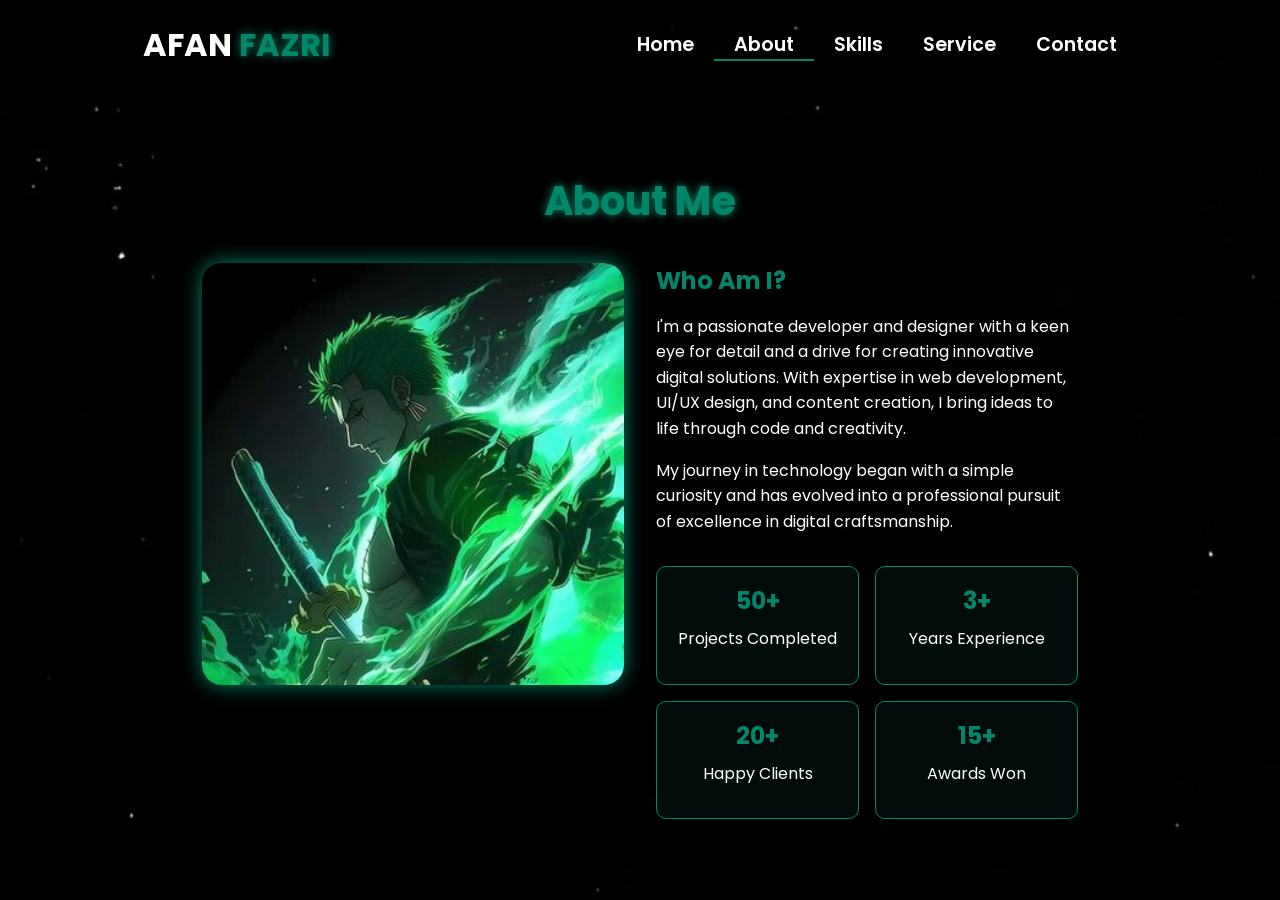
<file: personalweb-2-main/about.html>
<!DOCTYPE html>
<html lang="en">

<head>
    <meta charset="UTF-8">
    <meta name="viewport" content="width=device-width, initial-scale=1.0">

    <!-- Link ke Font Awesome untuk ikon -->
    <link rel="stylesheet" href="https://cdnjs.cloudflare.com/ajax/libs/font-awesome/6.5.1/css/all.min.css">

    <!-- Link ke library animasi AOS -->
    <link rel="stylesheet" href="https://unpkg.com/aos@next/dist/aos.css" />

    <!-- CSS internal untuk styling halaman -->
    <style>
        /* 
          Import Google Font Poppins
          Font weight yang diimport: 100, 200, 300, 400, 500, 600 
        */
        @import url("https://fonts.googleapis.com/css2?family=Poppins:wght@100;200;300;400;500;600&display=swap");

        /* Reset CSS dan pengaturan default */
        * {
            padding: 0;
            margin: 0;
            font-family: "Poppins", sans-serif;
            box-sizing: border-box;
        }

        /* 
          Styling untuk body
          - Menggunakan background image
          - Cover seluruh viewport
          - Mencegah horizontal scroll
        */
        body {
            width: 100%;
            min-height: 100vh;
            background-image: url("./img/background.jpg");
            background-size: cover;
            overflow-x: hidden;
            position: relative;
        }

        /* 
          Navbar styling
          - Fixed height 10vh
          - Posisi relative untuk positioning yang tepat
          - z-index tinggi agar selalu di atas konten lain
        */
        nav {
            width: 100%;
            height: 10vh;
            position: sticky;
            position: relative;
            /* Ubah dari sticky ke relative */
            z-index: 1000;
            /* Tambahkan z-index tinggi untuk nav */
        }

        /* Container untuk konten navbar */
        .nav-container {
            width: 100%;
            height: 100%;
            display: flex;
            justify-content: space-around;
            align-items: center;
        }

        /* 
          Logo styling
          - Warna putih dengan ukuran 2rem
          - Text shadow untuk efek glow pada span 
        */
        .logo {
            color: white;
            font-size: 2rem;
            font-weight: bold;
        }

        .logo span {
            color: rgb(0, 134, 105);
            text-shadow: 0 0 10px rgb(0, 134, 105);
        }

        /* 
          Hamburger dan Cancel button styling
          - Hanya muncul di mobile view
          - Posisi absolute di kanan atas
        */
        .hamburg,
        .cancel {
            cursor: pointer;
            position: absolute;
            right: 15px;
            top: 10px;
            color: white;
            display: none;
            font-size: clamp(2.5rem, 0.5rem + 5vw, 3rem);
        }

        /* 
          Navigation links container
          - Flex layout untuk alignment horizontal
        */
        .nav-container .links {
            display: flex;
        }

        /* 
          Individual navigation links
          - Spacing dan styling untuk tiap link
          - Hover effect dengan border bottom
        */
        .nav-container .links a {
            font-size: 1.2rem;
            color: white;
            margin: 0 20px;
            text-decoration: none;
            font-weight: 550;
            transition: 0.3s linear;
        }

        .nav-container .links a:hover {
            color: rgb(0, 134, 105);
            border-bottom: 2px solid rgb(0, 134, 105);
        }

        /* Styling untuk link aktif */
        .nav-container .links .active {
            color: rgb(0, 134, 105);
            border-bottom: 2px solid rgb(0, 134, 105);
        }

        /* 
          Dropdown menu untuk mobile view
          - Fixed positioning dengan transform untuk animasi
          - Backdrop filter untuk efek blur
        */
        .dropdown {
            z-index: 1000;
            position: fixed;
            top: 0;
            left: 0;
            right: 0;
            transform: translateY(-500px);
            width: 100%;
            height: auto;
            backdrop-filter: blur(4px) brightness(40%);
            box-shadow: 0 0 20px black;
            transition: 0.2s linear;
        }

        .dropdown .links a {
            display: flex;
            color: white;
            text-decoration: none;
            padding: 15px 0;
            justify-content: center;
            align-items: center;
            transition: 0.2s linear;
        }

        .dropdown .links a:hover {
            background-color: rgb(0, 134, 105);
        }

        /* About Section Styles */
        .about-container {
            width: 100%;
            min-height: 90vh;
            display: flex;
            justify-content: center;
            align-items: center;
            padding: 2rem;
            position: relative;
            z-index: 1;
        }

        .about-content {
            width: 80%;
            max-width: 1200px;
            background: rgba(0, 0, 0, 0.7);
            backdrop-filter: blur(10px);
            border-radius: 20px;
            padding: 3rem;
            color: white;
            /* box-shadow: 0 0 30px rgba(58, 211, 3, 0.3); */
        }

        .about-header {
            text-align: center;
            margin-bottom: 2rem;
        }

        .about-header h1 {
            font-size: 2.5rem;
            color: rgb(0, 134, 105);
            text-shadow: 0 0 10px rgb(0, 134, 105);
            margin-bottom: 1rem;
        }

        .about-grid {
            display: grid;
            grid-template-columns: 1fr 1fr;
            gap: 2rem;
        }

        .about-image {
            width: 100%;
            aspect-ratio: 1;
            border-radius: 20px;
            overflow: hidden;
            box-shadow: 0 0 20px rgb(0, 134, 105);
        }

        .about-image img {
            width: 100%;
            height: 100%;
            object-fit: cover;
        }

        .about-text h2 {
            color: rgb(0, 134, 105);
            margin-bottom: 1rem;
        }

        .about-text p {
            line-height: 1.6;
            margin-bottom: 1rem;
        }

        .stats {
            display: grid;
            grid-template-columns: repeat(2, 1fr);
            gap: 1rem;
            margin-top: 2rem;
        }

        .stat-item {
            background: rgba(0, 110, 103, 0.1);
            padding: 1rem;
            border-radius: 10px;
            text-align: center;
            border: 1px solid rgb(0, 134, 105);
            cursor: pointer;
        }

        .stat-item h3 {
            color: rgb(0, 134, 105);
            font-size: 1.5rem;
            margin-bottom: 0.5rem;
        }

        .content-grid {
            display: grid;
            grid-template-columns: repeat(auto-fit, minmax(280px, 1fr));
            gap: 2rem;
            padding: 2rem 0;
        }

        .content-card {
            background: rgba(0, 110, 103, 0.1);
            border-radius: 15px;
            overflow: hidden;
            transition: all 0.3s ease;
            cursor: pointer;
        }

        .content-card:hover {
            transform: translateY(-5px);
            box-shadow: 0 5px 15px rgba(0, 110, 103, 0.1);
        }

        .card-image {
            width: 100%;
            height: 200px;
            overflow: hidden;
        }

        .card-image img {
            width: 100%;
            height: 100%;
            object-fit: cover;
        }

        .card-info {
            padding: 1.5rem;
        }

        .card-info h3 {
            color: rgb(0, 134, 105);
            margin-bottom: 0.5rem;
        }

        .card-info p {
            font-size: 0.9rem;
            margin-bottom: 1rem;
        }

        .card-info .technologies {
            display: flex;
            flex-wrap: wrap;
            gap: 0.5rem;
            margin-top: 1rem;
        }

        .technology-tag {
            background: rgba(0, 110, 103, 0.1);
            padding: 0.3rem 0.8rem;
            border-radius: 15px;
            font-size: 0.8rem;
            color: rgb(0, 134, 105);
        }

        .back-button {
            display: inline-block;
            padding: 0.8rem 1.5rem;
            background: rgb(0, 134, 105);
            color: white;
            border-radius: 5px;
            text-decoration: none;
            margin-bottom: 2rem;
            transition: all 0.3s ease;
        }

        .back-button:hover {
            background: rgb(0, 134, 105);
            transform: translateY(-2px);
        }

        .award-icon {
            font-size: 2rem;
            color: rgb(0, 134, 105);
            margin-bottom: 1rem;
        }

        .client-testimonial {
            font-style: italic;
            margin-top: 1rem;
            padding: 1rem;
            background: rgba(0, 110, 103, 0.1);
            border-radius: 10px;
        }



        @media (max-width: 884px) {
            .about-grid {
                grid-template-columns: 1fr;
            }

            nav .logo {
                position: absolute;
                top: 16px;
                left: 15px;
                font-size: 1.5rem;
            }

            .nav-container .links {
                display: none;
            }

            .hamburg,
            .cancel {
                display: block;
            }
        }

        @media (max-width: 440px) {
            .about-container {
                padding: 1rem;
            }

            .about-content {
                width: 95%;
                /* Memperbesar width untuk layar kecil */
                padding: 1.5rem;
            }

            .about-header h1 {
                font-size: 1.8rem;
                /* Mengurangi ukuran judul */
            }

            .about-text h2 {
                font-size: 1.4rem;
                /* Mengurangi ukuran sub-judul */
            }

            .about-text p {
                font-size: 0.9rem;
                /* Mengurangi ukuran teks */
                line-height: 1.4;
            }

            .about-image {
                width: 100%;
                max-height: 250px;
                /* Membatasi tinggi gambar */
            }

            .stats {
                grid-template-columns: repeat(2, 1fr);
                /* Tetap 2 kolom tapi lebih kecil */
                gap: 0.8rem;
            }

            .stat-item {
                padding: 0.8rem;
            }

            .stat-item h3 {
                font-size: 1.2rem;
                /* Mengurangi ukuran angka statistik */
            }

            .stat-item p {
                font-size: 0.8rem;
                /* Mengurangi ukuran teks statistik */
            }

            /* Menyesuaikan padding untuk link statistik */
            .stat-item a {
                padding: 0.5rem;
                display: block;
            }
        }
    </style>
    <title>About - Portfolio Website</title>
</head>

<body>

    <!-- Navigasi -->
    <nav>
        <div class="nav-container">
            <div class="logo" data-aos="zoom-in" data-aos-duration="1500">
                AFAN <span>FAZRI</span>
            </div>
            <div class="links">
                <div class="link" data-aos="fade-up" data-aos-duration="1500" data-aos-delay="100"><a
                        href="index.html">Home</a></div>
                <div class="link active" data-aos="fade-up" data-aos-duration="1500" data-aos-delay="200"><a
                        href="about.html">About</a></div>
                <div class="link" data-aos="fade-up" data-aos-duration="1500" data-aos-delay="300"><a
                        href="skill.html">Skills</a></div>
                <div class="link" data-aos="fade-up" data-aos-duration="1500" data-aos-delay="400"><a
                        href="service.html">Service</a></div>
                <div class="link" data-aos="fade-up" data-aos-duration="1500" data-aos-delay="500"><a
                        href="contact.html">Contact</a></div>
            </div>
        </div>
        <i class="fa-solid fa-bars hamburg" onclick="hamburg()"></i>
        <div class="dropdown">
            <div class="links">
                <a href="index.html">Home</a>
                <a href="about.html">About</a>
                <a href="skill.html">Skills</a>
                <a href="service.html">Service</a>
                <a href="contact.html">Contact</a>
                <i class="fa-solid fa-xmark cancel" onclick="cancel()"></i>
            </div>
        </div>
    </nav>

    <!-- Konten utama halaman About -->
    <div class="about-container">
        <div class="about-content" id="aboutContent">
            <!-- Bagian header -->
            <div class="about-header" data-aos="fade-down" data-aos-duration="1500">
                <h1>About Me</h1>
            </div>

            <!-- Grid untuk gambar dan teks deskripsi -->
            <div class="about-grid">
                <div class="about-image" data-aos="fade-right" data-aos-duration="1500">
                    <img src="img/zoro.jpg" alt="About Image">
                </div>
                <div class="about-text" data-aos="fade-left" data-aos-duration="1500">
                    <h2>Who Am I?</h2>
                    <p>I'm a passionate developer and designer with a keen eye for detail and a drive for creating
                        innovative digital solutions. With expertise in web development, UI/UX design, and content
                        creation, I bring ideas to life through code and creativity.</p>
                    <p>My journey in technology began with a simple curiosity and has evolved into a professional
                        pursuit of excellence in digital craftsmanship.</p>

                    <div class="stats">
                        <div class="stat-item" data-aos="zoom-in" data-aos-duration="1500" data-aos-delay="200"
                            onclick="showProjects()">
                            <h3>50+</h3>
                            <p>Projects Completed</p>
                        </div>
                        <div class="stat-item" data-aos="zoom-in" data-aos-duration="1500" data-aos-delay="400"
                            onclick="showExperience()">
                            <h3>3+</h3>
                            <p>Years Experience</p>
                        </div>
                        <div class="stat-item" data-aos="zoom-in" data-aos-duration="1500" data-aos-delay="600"
                            onclick="showClients()">
                            <h3>20+</h3>
                            <p>Happy Clients</p>
                        </div>
                        <div class="stat-item" data-aos="zoom-in" data-aos-duration="1500" data-aos-delay="800"
                            onclick="showAwards()">
                            <h3>15+</h3>
                            <p>Awards Won</p>
                        </div>
                    </div>
                </div>
            </div>
        </div>

        <!-- Link ke library animasi AOS -->
        <script src="https://unpkg.com/aos@next/dist/aos.js"></script>

        <!-- JavaScript untuk interaksi dan animasi halaman -->
        <script>

            // Inisialisasi library AOS
            AOS.init({ offset: 0 });

            // Fungsi untuk menampilkan menu hamburger
            function hamburg() {
                const navbar = document.querySelector(".dropdown")
                navbar.style.transform = "translateY(0px)"
            }

            // Fungsi untuk menyembunyikan menu hamburger
            function cancel() {
                const navbar = document.querySelector(".dropdown")
                navbar.style.transform = "translateY(-500px)"
            }

            // Fungsi untuk menampilkan daftar Project
            function showProjects() {
                const aboutContent = document.getElementById('aboutContent');
                aboutContent.innerHTML = `
                <a href="about.html" class="back-button" onclick="restoreInitialContent()">
                    <i class="fas fa-arrow-left"></i> Back
                </a>
                <div class="about-header" data-aos="fade-down" data-aos-duration="1500">
                    <h1>My Projects</h1>
                </div>
                <div class="content-grid">
                    ${generateProjectCards()}
                </div>
            `;
                AOS.refresh();
            }

            // Fungsi untuk menampilkan daftar Experience
            function showExperience() {
                const aboutContent = document.getElementById('aboutContent');
                aboutContent.innerHTML = `
                <a href="about.html" class="back-button" onclick="restoreInitialContent()">
                    <i class="fas fa-arrow-left"></i> Back
                </a>
                <div class="about-header" data-aos="fade-down" data-aos-duration="1500">
                    <h1>My Experience</h1>
                </div>
                <div class="content-grid">
                    ${generateExperienceCards()}
                </div>
            `;
                AOS.refresh();
            }

            // Fungsi untuk menampilkan daftar Clients
            function showClients() {
                const aboutContent = document.getElementById('aboutContent');
                aboutContent.innerHTML = `
                <a href="about.html" class="back-button" onclick="restoreInitialContent()">
                    <i class="fas fa-arrow-left"></i> Back
                </a>
                <div class="about-header" data-aos="fade-down" data-aos-duration="1500">
                    <h1>Client Success Stories</h1>
                </div>
                <div class="content-grid">
                    ${generateClientCards()}
                </div>
            `;
                AOS.refresh();
            }

            // Fungsi untuk menampilkan daftar Awards
            function showAwards() {
                const aboutContent = document.getElementById('aboutContent');
                aboutContent.innerHTML = `
                <a href="about.html" class="back-button" onclick="restoreInitialContent()">
                    <i class="fas fa-arrow-left"></i> Back
                </a>
                <div class="about-header" data-aos="fade-down" data-aos-duration="1500">
                    <h1>Awards & Recognition</h1>
                </div>
                <div class="content-grid">
                    ${generateAwardCards()}
                </div>
            `;
                AOS.refresh();
            }

            // Fungsi pembantu untuk menghasilkan kartu project
            function generateProjectCards() {
                const projects = [
                    {
                        title: "E-Commerce Platform",
                        image: "img/fan.png",
                        description: "A full-stack e-commerce solution with payment integration",
                        technologies: ["React", "Node.js", "MongoDB"]
                    },
                    {
                        title: "Portfolio Website",
                        image: "img/zoro.jpg",
                        description: "Responsive portfolio website with modern animations",
                        technologies: ["HTML", "CSS", "JavaScript"]
                    },
                    {
                        title: "Task Management App",
                        image: "img/zoro.jpg",
                        description: "Mobile-first task management application",
                        technologies: ["Vue.js", "Firebase"]
                    }
                    // Add more projects as needed
                ];

                return projects.map(project => `
                <div class="content-card" data-aos="fade-up">
                    <div class="card-image">
                        <img src="${project.image}" alt="${project.title}">
                    </div>
                    <div class="card-info">
                        <h3>${project.title}</h3>
                        <p>${project.description}</p>
                        <div class="technologies">
                            ${project.technologies.map(tech => `
                                <span class="technology-tag">${tech}</span>
                            `).join('')}
                        </div>
                    </div>
                </div>
            `).join('');
            }

            // Fungsi pembantu untuk menghasilkan kartu experience
            function generateExperienceCards() {
                const experiences = [
                    {
                        title: "Senior Web Developer",
                        company: "Tech Solutions Inc.",
                        period: "2021 - Present",
                        description: "Leading frontend development team and implementing modern web solutions"
                    },
                    {
                        title: "Frontend Developer",
                        company: "Digital Agency",
                        period: "2019 - 2021",
                        description: "Developed responsive websites and web applications"
                    }
                    // Add more experiences as needed
                ];

                return experiences.map(exp => `
                <div class="content-card" data-aos="fade-up">
                    <div class="card-info">
                        <h3>${exp.title}</h3>
                        <h4>${exp.company}</h4>
                        <p class="period">${exp.period}</p>
                        <p>${exp.description}</p>
                    </div>
                </div>
            `).join('');
            }

            // Fungsi pembantu untuk menghasilkan kartu client
            function generateClientCards() {
                const clients = [
                    {
                        name: "Ell Udin",
                        company: "Innovation Corp",
                        image: "img/zoro.jpg",
                        testimonial: "Outstanding work on our company website redesign!"
                    },
                    {
                        name: "Ell Ucup",
                        company: "Tech Startup",
                        image: "img/zoro.jpg",
                        testimonial: "Delivered our app ahead of schedule with excellent quality"
                    }
                    // Add more clients as needed
                ];

                return clients.map(client => `
                <div class="content-card" data-aos="fade-up">
                    <div class="card-image">
                        <img src="${client.image}" alt="${client.name}">
                    </div>
                    <div class="card-info">
                        <h3>${client.name}</h3>
                        <h4>${client.company}</h4>
                        <p class="client-testimonial">"${client.testimonial}"</p>
                    </div>
                </div>
            `).join('');
            }

            // Fungsi pembantu untuk menghasilkan kartu award
            function generateAwardCards() {
                const awards = [
                    {
                        title: "Best Web Design",
                        organization: "Design Awards 2023",
                        description: "Recognition for exceptional web design and user experience"
                    },
                    {
                        title: "Innovation Award",
                        organization: "Tech Summit 2022",
                        description: "Awarded for innovative use of emerging technologies"
                    }
                    // Add more awards as needed
                ];

                return awards.map(award => `
                <div class="content-card" data-aos="fade-up">
                    <div class="card-info">
                        <div class="award-icon">
                            <i class="fas fa-trophy"></i>
                        </div>
                        <h3>${award.title}</h3>
                        <h4>${award.organization}</h4>
                        <p>${award.description}</p>
                    </div>
                </div>
            `).join('');
            }

            // Fungsi untuk mengembalikan konten awal
            function restoreInitialContent() {
                const aboutContent = document.getElementById('aboutContent');
                aboutContent.innerHTML = `
                <div class="about-header" data-aos="fade-down" data-aos-duration="1500">
                    <h1>About Me</h1>
                </div>
                <div class="about-grid">
                    <div class="about-image" data-aos="fade-right" data-aos-duration="1500">
                        <img src="img/zoro.jpg" alt="About Image">
                    </div>
                    <div class="about-text" data-aos="fade-left" data-aos-duration="1500">
                        <h2>Who Am I?</h2>
                        <p>I'm a passionate developer and designer with a keen eye for detail and a drive for creating
                            innovative digital solutions. With expertise in web development, UI/UX design, and content
                            creation, I bring ideas to life through code and creativity.</p>
                        <p>My journey in technology began with a simple curiosity and has evolved into a professional
                            pursuit of excellence in digital craftsmanship.</p>

                        <div class="stats">
                            <div class="stat-item" data-aos="zoom-in" data-aos-duration="1500" data-aos-delay="200" onclick="showProjects()">
                                <h3>50+</h3>
                                <p>Projects Completed</p>
                            </div>
                            <div class="stat-item" data-aos="zoom-in" data-aos-duration="1500" data-aos-delay="400" onclick="showExperience()">
                                <h3>3+</h3>
                                <p>Years Experience</p>
                            </div>
                            <div class="stat-item" data-aos="zoom-in" data-aos-duration="1500" data-aos-delay="600" onclick="showClients()">
                                <h3>20+</h3>
                                <p>Happy Clients</p>
                            </div>
                            <div class="stat-item" data-aos="zoom-in" data-aos-duration="1500" data-aos-delay="800" onclick="showAwards()">
                                <h3>15+</h3>
                                <p>Awards Won</p>
                            </div>
                        </div>
                    </div>
                </div>
            `;
                AOS.refresh();
            }

        </script>
</body>

</html>

<!-- Subscribe Tamzidan Madiyin di YouTube -->
</file>
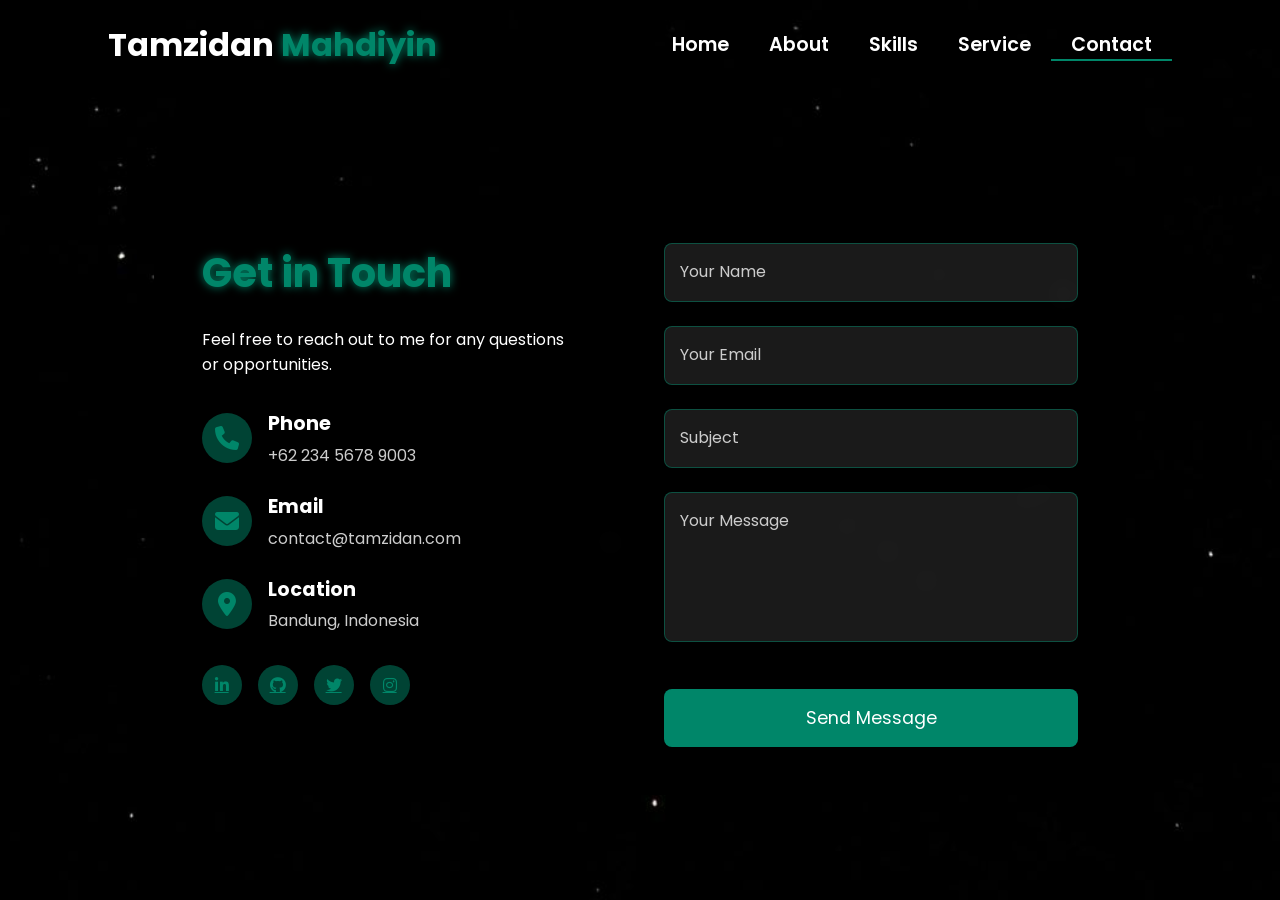
<file: personalweb-2-main/contact.html>
<!-- Subscribe Tamzidan Madiyin di YouTube -->
<!DOCTYPE html>
<html lang="en">

<head>
    <meta charset="UTF-8">
    <meta name="viewport" content="width=device-width, initial-scale=1.0">
    <link rel="stylesheet" href="https://cdnjs.cloudflare.com/ajax/libs/font-awesome/6.5.1/css/all.min.css">
    <link rel="stylesheet" href="https://unpkg.com/aos@next/dist/aos.css" />
    <style>
        @import url("https://fonts.googleapis.com/css2?family=Poppins:wght@100;200;300;400;500;600&display=swap");

        * {
            padding: 0;
            margin: 0;
            font-family: "Poppins", sans-serif;
            box-sizing: border-box;
        }

        body {
            width: 100%;
            height: 100vh;
            background-image: url("./img/background.jpg");
            background-size: cover;
            overflow: auto;
            position: relative;
        }

        nav {
            width: 100%;
            height: 10vh;
            position: relative;
            z-index: 1000;
        }

        .nav-container {
            width: 100%;
            height: 100%;
            display: flex;
            justify-content: space-around;
            align-items: center;
        }

        .logo {
            color: white;
            font-size: 2rem;
            font-weight: bold;
        }

        .logo span {
            color: rgb(0, 134, 105);
            text-shadow: 0 0 10px rgb(0, 134, 105);
        }

        .hamburg,
        .cancel {
            cursor: pointer;
            position: absolute;
            right: 15px;
            top: 10px;
            color: white;
            display: none;
            font-size: clamp(2.5rem, 0.5rem + 5vw, 3rem);
        }

        .nav-container .links {
            display: flex;
        }

        .nav-container .links a {
            font-size: 1.2rem;
            color: white;
            margin: 0 20px;
            text-decoration: none;
            font-weight: 550;
            transition: 0.3s linear;
        }

        .nav-container .links a:hover {
            color: rgb(0, 134, 105);
            border-bottom: 2px solid rgb(0, 134, 105);
        }

        .nav-container .links .active {
            color: rgb(0, 134, 105);
            border-bottom: 2px solid rgb(0, 134, 105);
        }

        .dropdown {
            z-index: 1000;
            position: fixed;
            top: 0;
            left: 0;
            right: 0;
            transform: translateY(-500px);
            width: 100%;
            height: auto;
            backdrop-filter: blur(4px) brightness(40%);
            box-shadow: 0 0 20px black;
            transition: 0.2s linear;
        }

        .dropdown .links a {
            display: flex;
            color: white;
            text-decoration: none;
            padding: 15px 0;
            justify-content: center;
            align-items: center;
            transition: 0.2s linear;
        }

        .dropdown .links a:hover {
            background-color: rgb(0, 134, 105);
        }

        /* Contact Section Styles */
        .contact-container {
            width: 100%;
            min-height: 90vh;
            display: flex;
            justify-content: center;
            align-items: center;
            padding: 2rem;
        }

        .contact-content {
            width: 80%;
            max-width: 1200px;
            background: rgba(0, 0, 0, 0.7);
            backdrop-filter: blur(10px);
            border-radius: 20px;
            padding: 3rem;
            color: white;
            display: grid;
            grid-template-columns: 1fr 1fr;
            gap: 3rem;
        }

        .contact-info {
            padding-right: 2rem;
        }

        .contact-header h1 {
            font-size: 2.5rem;
            color: rgb(0, 134, 105);
            text-shadow: 0 0 10px rgb(0, 134, 105);
            margin-bottom: 1.5rem;
        }

        .contact-details {
            margin-top: 2rem;
        }

        .contact-item {
            display: flex;
            align-items: center;
            margin-bottom: 1.5rem;
        }

        .contact-icon {
            width: 50px;
            height: 50px;
            background: rgba(0, 134, 105, 0.5);
            border-radius: 50%;
            display: flex;
            justify-content: center;
            align-items: center;
            margin-right: 1rem;
        }

        .contact-icon i {
            font-size: 1.5rem;
            color: rgb(0, 134, 105);
        }

        .contact-text h3 {
            font-size: 1.2rem;
            margin-bottom: 0.3rem;
        }

        .contact-text p {
            color: #cccccc;
        }

        .contact-form form {
            display: flex;
            flex-direction: column;
            gap: 1.5rem;
        }

        .form-group {
            position: relative;
        }

        .form-group input,
        .form-group textarea {
            width: 100%;
            padding: 1rem;
            background: rgba(255, 255, 255, 0.1);
            border: 1px solid rgba(0, 134, 105, 0.5);
            border-radius: 8px;
            color: white;
            font-size: 1rem;
            transition: all 0.3s ease;
        }

        .form-group textarea {
            height: 150px;
            resize: none;
        }

        .form-group input:focus,
        .form-group textarea:focus {
            outline: none;
            border-color: rgb(0, 134, 105);
            box-shadow: 0 0 10px rgba(0, 134, 105, 0.3);
        }

        .form-group label {
            position: absolute;
            left: 1rem;
            top: 1rem;
            color: #cccccc;
            transition: all 0.3s ease;
            pointer-events: none;
        }

        .form-group input:focus~label,
        .form-group input:valid~label,
        .form-group textarea:focus~label,
        .form-group textarea:valid~label {
            top: -0.5rem;
            left: 0.8rem;
            font-size: 0.8rem;
            padding: 0 0.5rem;
            background: rgba(0, 0, 0, 0.7);
            color: rgb(0, 134, 105);
        }

        .submit-btn {
            padding: 1rem 2rem;
            background: rgb(0, 134, 105);
            border: none;
            border-radius: 8px;
            color: white;
            font-size: 1.1rem;
            cursor: pointer;
            transition: all 0.3s ease;
            margin-top: 1rem;
        }

        .submit-btn:hover {
            background: transparent;
            box-shadow: 0 0 20px rgba(0, 134, 105, 0.5);
            border: 2px solid rgb(0, 134, 105);
        }

        .social-links {
            margin-top: 2rem;
            display: flex;
            gap: 1rem;
        }

        .social-links a {
            width: 40px;
            height: 40px;
            background: rgba(0, 134, 105, 0.5);
            border-radius: 50%;
            display: flex;
            justify-content: center;
            align-items: center;
            color: rgb(0, 134, 105);
            transition: all 0.3s ease;
        }

        .social-links a:hover {
            background: rgb(0, 134, 105);
            color: white;
            transform: translateY(-5px);
            box-shadow: 0 0 15px rgba(0, 134, 105, 0.5);
        }

        @media (max-height: 800px) {
            body {
                height: auto;
                min-height: 100vh;
            }

            .contact-container {
                height: auto;
                min-height: 90vh;
            }
        }

        @media (max-width: 884px) {
            nav .logo {
                position: absolute;
                top: 16px;
                left: 15px;
                font-size: 1.5rem;
            }

            .nav-container .links {
                display: none;
            }

            .hamburg,
            .cancel {
                display: block;
            }

            .contact-content {
                grid-template-columns: 1fr;
                gap: 2rem;
            }

            .contact-info {
                padding-right: 0;
            }
        }

        @media (max-width: 640px) {
            .contact-container {
                padding: 1rem;
            }

            .contact-content {
                width: 95%;
                padding: 1.5rem;
            }

            .contact-header h1 {
                font-size: 2rem;
            }

            .contact-item {
                flex-direction: column;
                text-align: center;
            }

            .contact-icon {
                margin-right: 0;
                margin-bottom: 1rem;
            }
        }
    </style>
    <title>Contact - Portfolio Website</title>
</head>

<body>
    <nav>
        <div class="nav-container">
            <div class="logo" data-aos="zoom-in" data-aos-duration="1500">
                Tamzidan <span>Mahdiyin</span>
            </div>
            <div class="links">
                <div class="link" data-aos="fade-up" data-aos-duration="1500" data-aos-delay="100"><a
                        href="index.html">Home</a></div>
                <div class="link" data-aos="fade-up" data-aos-duration="1500" data-aos-delay="200"><a
                        href="about.html">About</a></div>
                <div class="link" data-aos="fade-up" data-aos-duration="1500" data-aos-delay="300"><a
                        href="skill.html">Skills</a></div>
                <div class="link" data-aos="fade-up" data-aos-duration="1500" data-aos-delay="400"><a
                        href="service.html">Service</a></div>
                <div class="link active" data-aos="fade-up" data-aos-duration="1500" data-aos-delay="500"><a
                        href="contact.html">Contact</a></div>
            </div>
        </div>
        <i class="fa-solid fa-bars hamburg" onclick="hamburg()"></i>
        <div class="dropdown">
            <div class="links">
                <a href="index.html">Home</a>
                <a href="about.html">About</a>
                <a href="skill.html">Skills</a>
                <a href="service.html">Service</a>
                <a href="contact.html">Contact</a>
                <i class="fa-solid fa-xmark cancel" onclick="cancel()"></i>
            </div>
        </div>
    </nav>

    <div class="contact-container">
        <div class="contact-content">
            <div class="contact-info">
                <div class="contact-header" data-aos="fade-right" data-aos-duration="1500">
                    <h1>Get in Touch</h1>
                    <p>Feel free to reach out to me for any questions or opportunities.</p>
                </div>

                <div class="contact-details">
                    <div class="contact-item" data-aos="fade-right" data-aos-duration="1500" data-aos-delay="200">
                        <div class="contact-icon">
                            <i class="fas fa-phone"></i>
                        </div>
                        <div class="contact-text">
                            <h3>Phone</h3>
                            <p>+62 234 5678 9003</p>
                        </div>
                    </div>

                    <div class="contact-item" data-aos="fade-right" data-aos-duration="1500" data-aos-delay="400">
                        <div class="contact-icon">
                            <i class="fas fa-envelope"></i>
                        </div>
                        <div class="contact-text">
                            <h3>Email</h3>
                            <p>contact@tamzidan.com</p>
                        </div>
                    </div>

                    <div class="contact-item" data-aos="fade-right" data-aos-duration="1500" data-aos-delay="600">
                        <div class="contact-icon">
                            <i class="fas fa-location-dot"></i>
                        </div>
                        <div class="contact-text">
                            <h3>Location</h3>
                            <p>Bandung, Indonesia</p>
                        </div>
                    </div>
                </div>

                <div class="social-links" data-aos="fade-up" data-aos-duration="1500" data-aos-delay="800">
                    <a href="#"><i class="fab fa-linkedin-in"></i></a>
                    <a href="#"><i class="fab fa-github"></i></a>
                    <a href="#"><i class="fab fa-twitter"></i></a>
                    <a href="#"><i class="fab fa-instagram"></i></a>
                </div>
            </div>

            <div class="contact-form" data-aos="fade-left" data-aos-duration="1500" data-aos-delay="200">
                <form action="https://formspree.io/f/mwppavbk" method="POST">
                    <div class="form-group">
                        <input type="text" id="name" name="name" required>
                        <label for="name">Your Name</label>
                    </div>

                    <div class="form-group">
                        <input type="email" id="email" name="email" required>
                        <label for="email">Your Email</label>
                    </div>

                    <div class="form-group">
                        <input type="text" id="subject" name="subject" required>
                        <label for="subject">Subject</label>
                    </div>

                    <div class="form-group">
                        <textarea id="message" name="message" required></textarea>
                        <label for="message">Your Message</label>
                    </div>

                    <button type="submit" class="submit-btn">Send Message</button>
                </form>
            </div>
        </div>
    </div>

    <script src="https://unpkg.com/aos@next/dist/aos.js"></script>
    <script>
        AOS.init({ offset: 0, });
    </script>
    <script src="./js/script.js"></script>
</body>

</html>
<!-- Subscrbe YouTube Tamzidan Mahdiyin  -->
</file>
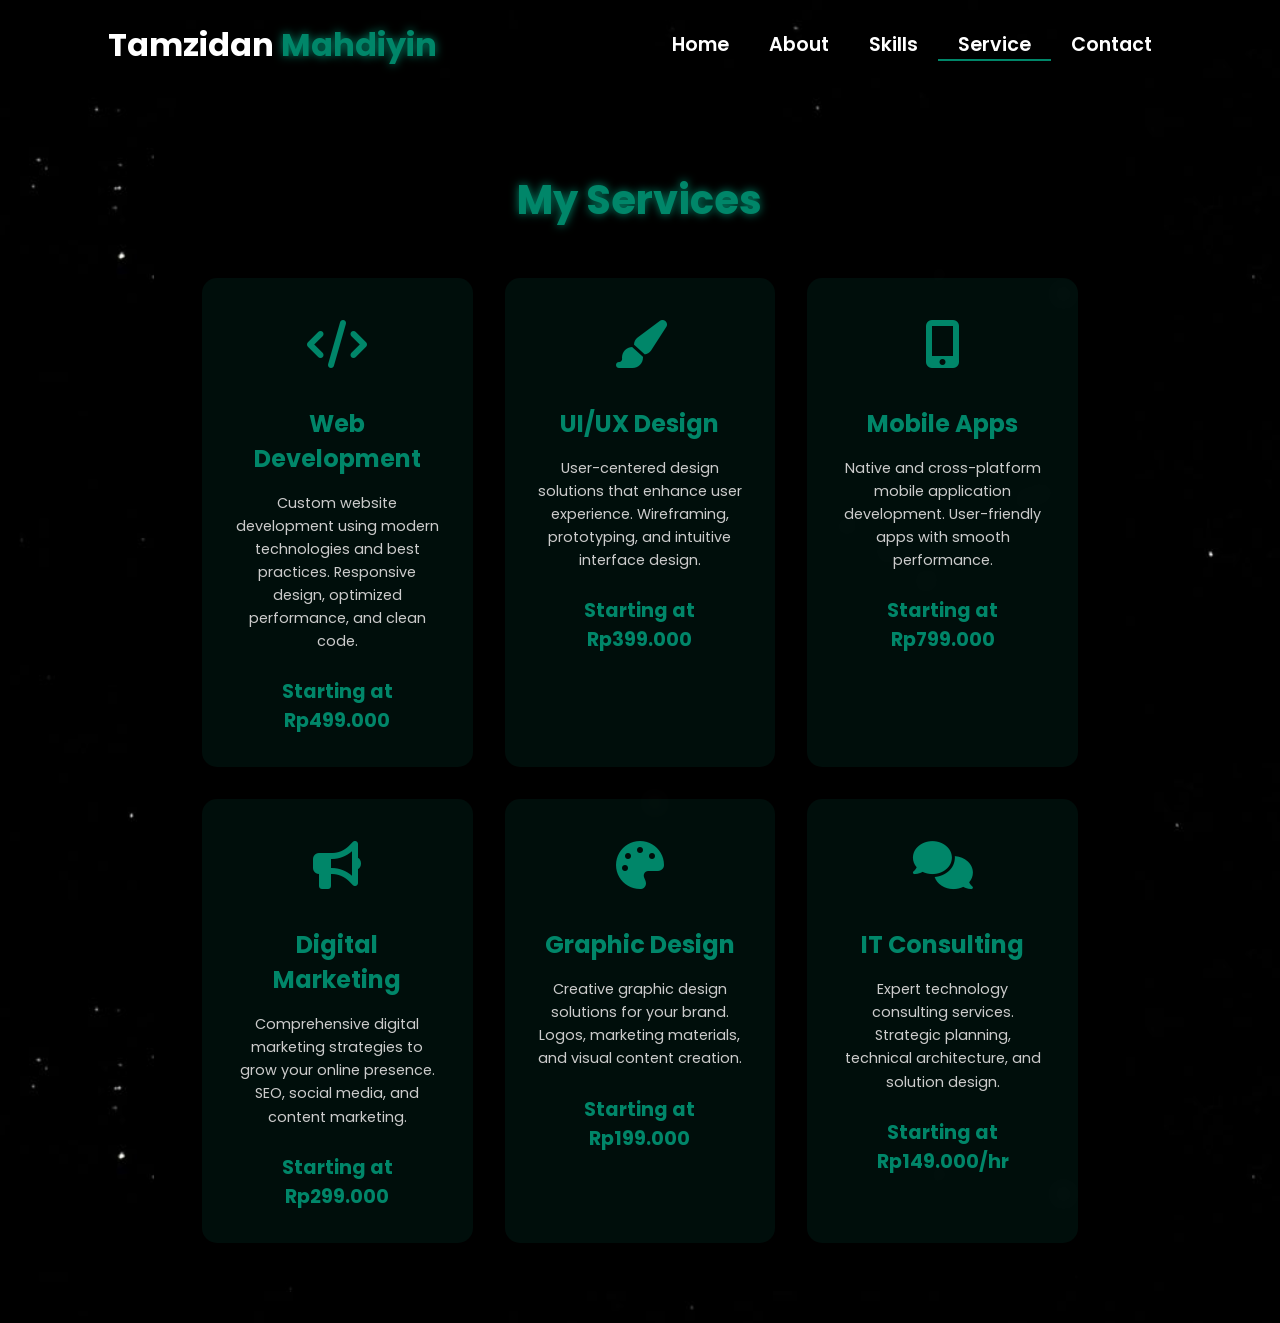
<file: personalweb-2-main/service.html>
<!-- Subscribe Tamzidan Madiyin di YouTube -->

<!DOCTYPE html>
<html lang="en">
<head>
    <meta charset="UTF-8">
    <meta name="viewport" content="width=device-width, initial-scale=1.0">
    <link rel="stylesheet" href="https://cdnjs.cloudflare.com/ajax/libs/font-awesome/6.5.1/css/all.min.css">
    <link rel="stylesheet" href="https://unpkg.com/aos@next/dist/aos.css" />
    <style>
        @import url("https://fonts.googleapis.com/css2?family=Poppins:wght@100;200;300;400;500;600&display=swap");

        * {
            padding: 0;
            margin: 0;
            font-family: "Poppins", sans-serif;
            box-sizing: border-box;
        }

        body {
            width: 100%;
            height: 100vh;
            background-image: url("./img/background.jpg");
            background-size: cover;
            overflow: auto;
            position: relative;
        }

        nav {
            width: 100%;
            height: 10vh;
            position: relative;
            z-index: 1000;
        }

        .nav-container {
            width: 100%;
            height: 100%;
            display: flex;
            justify-content: space-around;
            align-items: center;
        }

        .logo {
            color: white;
            font-size: 2rem;
            font-weight: bold;
        }

        .logo span {
            color: rgb(0, 134, 105);
            text-shadow: 0 0 10px rgb(0, 134, 105);
        }

        .hamburg, .cancel {
            cursor: pointer;
            position: absolute;
            right: 15px;
            top: 10px;
            color: white;
            display: none;
            font-size: clamp(2.5rem, 0.5rem + 5vw, 3rem);
        }

        .nav-container .links {
            display: flex;
        }

        .nav-container .links a {
            font-size: 1.2rem;
            color: white;
            margin: 0 20px;
            text-decoration: none;
            font-weight: 550;
            transition: 0.3s linear;
        }

        .nav-container .links a:hover {
            color: rgb(0, 134, 105);
            border-bottom: 2px solid rgb(0, 134, 105);
        }

        .nav-container .links .active {
            color: rgb(0, 134, 105);
            border-bottom: 2px solid rgb(0, 134, 105);
        }

        .dropdown {
            z-index: 1000;
            position: fixed;
            top: 0;
            left: 0;
            right: 0;
            transform: translateY(-500px);
            width: 100%;
            height: auto;
            backdrop-filter: blur(4px) brightness(40%);
            box-shadow: 0 0 20px black;
            transition: 0.2s linear;
        }

        .dropdown .links a {
            display: flex;
            color: white;
            text-decoration: none;
            padding: 15px 0;
            justify-content: center;
            align-items: center;
            transition: 0.2s linear;
        }

        .dropdown .links a:hover {
            background-color: rgb(0, 134, 105);
        }

        /* Service Section Styles */
        .services-container {
            width: 100%;
            min-height: 90vh;
            display: flex;
            justify-content: center;
            align-items: center;
            padding: 2rem;
        }

        .services-content {
            width: 80%;
            max-width: 1200px;
            background: rgba(0, 0, 0, 0.7);
            backdrop-filter: blur(10px);
            border-radius: 20px;
            padding: 3rem;
            color: white;
        }

        .services-header {
            text-align: center;
            margin-bottom: 3rem;
        }

        .services-header h1 {
            font-size: 2.5rem;
            color: rgb(0, 134, 105);
            text-shadow: 0 0 10px rgb(0, 134, 105);
            margin-bottom: 1rem;
        }

        .services-grid {
            display: grid;
            grid-template-columns: repeat(3, 1fr);
            gap: 2rem;
        }

        .service-card {
            background: rgba(0, 134, 105, 0.1);
            border-radius: 15px;
            padding: 2rem;
            text-align: center;
            transition: all 0.3s ease;
            cursor: pointer;
        }

        .service-card:hover {
            transform: translateY(-10px);
            box-shadow: 0 0 20px rgba(0, 134, 105, 0.5);
        }

        .service-icon {
            font-size: 3rem;
            color: rgb(0, 134, 105);
            margin-bottom: 1.5rem;
        }

        .service-title {
            font-size: 1.5rem;
            color: rgb(0, 134, 105);
            margin-bottom: 1rem;
        }

        .service-description {
            font-size: 0.9rem;
            line-height: 1.6;
            color: #cccccc;
        }

        .service-price {
            margin-top: 1.5rem;
            font-size: 1.2rem;
            color: rgb(0, 134, 105);
            font-weight: bold;
        }

        @media (max-height: 800px) {
            body {
                height: auto;
                min-height: 100vh;
            }
            
            .services-container {
                height: auto;
                min-height: 90vh;
            }
        }

        @media (max-width: 884px) {
            .services-grid {
                grid-template-columns: repeat(2, 1fr);
            }
            
            nav .logo {
                position: absolute;
                top: 16px;
                left: 15px;
                font-size: 1.5rem;
            }

            .nav-container .links {
                display: none;
            }

            .hamburg, .cancel {
                display: block;
            }
        }

        @media (max-width: 640px) {
            .services-container {
                padding: 1rem;
            }

            .services-content {
                width: 95%;
                padding: 1.5rem;
            }

            .services-grid {
                grid-template-columns: 1fr;
            }

            .services-header h1 {
                font-size: 2rem;
            }

            .service-card {
                padding: 1.5rem;
            }
        }
    </style>
    <title>Services - Portfolio Website</title>
</head>
<body>
    <nav>
        <div class="nav-container">
            <div class="logo" data-aos="zoom-in" data-aos-duration="1500">
                Tamzidan <span>Mahdiyin</span>
            </div>
            <div class="links">
                <div class="link" data-aos="fade-up" data-aos-duration="1500" data-aos-delay="100"><a href="index.html">Home</a></div>
                <div class="link" data-aos="fade-up" data-aos-duration="1500" data-aos-delay="200"><a href="about.html">About</a></div>
                <div class="link" data-aos="fade-up" data-aos-duration="1500" data-aos-delay="300"><a href="skill.html">Skills</a></div>
                <div class="link active" data-aos="fade-up" data-aos-duration="1500" data-aos-delay="400"><a href="service.html">Service</a></div>
                <div class="link" data-aos="fade-up" data-aos-duration="1500" data-aos-delay="500"><a href="contact.html">Contact</a></div>
            </div>
        </div>
        <i class="fa-solid fa-bars hamburg" onclick="hamburg()"></i>
        <div class="dropdown">
            <div class="links">
                <a href="index.html">Home</a>
                <a href="about.html">About</a>
                <a href="skill.html">Skills</a>
                <a href="service.html">Service</a>
                <a href="contact.html">Contact</a>
                <i class="fa-solid fa-xmark cancel" onclick="cancel()"></i>
            </div>
        </div>
    </nav>

    <div class="services-container">
        <div class="services-content">
            <div class="services-header" data-aos="fade-down" data-aos-duration="1500">
                <h1>My Services</h1>
            </div>
            <div class="services-grid">
                <!-- Web Development -->
                <div class="service-card" data-aos="fade-up" data-aos-duration="1500" data-aos-delay="100">
                    <div class="service-icon">
                        <i class="fas fa-code"></i>
                    </div>
                    <h3 class="service-title">Web Development</h3>
                    <p class="service-description">Custom website development using modern technologies and best practices. Responsive design, optimized performance, and clean code.</p>
                    <div class="service-price">Starting at Rp499.000</div>
                </div>

                <!-- UI/UX Design -->
                <div class="service-card" data-aos="fade-up" data-aos-duration="1500" data-aos-delay="300">
                    <div class="service-icon">
                        <i class="fas fa-paint-brush"></i>
                    </div>
                    <h3 class="service-title">UI/UX Design</h3>
                    <p class="service-description">User-centered design solutions that enhance user experience. Wireframing, prototyping, and intuitive interface design.</p>
                    <div class="service-price">Starting at Rp399.000</div>
                </div>

                <!-- Mobile App Development -->
                <div class="service-card" data-aos="fade-up" data-aos-duration="1500" data-aos-delay="500">
                    <div class="service-icon">
                        <i class="fas fa-mobile-alt"></i>
                    </div>
                    <h3 class="service-title">Mobile Apps</h3>
                    <p class="service-description">Native and cross-platform mobile application development. User-friendly apps with smooth performance.</p>
                    <div class="service-price">Starting at Rp799.000</div>
                </div>

                <!-- Digital Marketing -->
                <div class="service-card" data-aos="fade-up" data-aos-duration="1500" data-aos-delay="700">
                    <div class="service-icon">
                        <i class="fas fa-bullhorn"></i>
                    </div>
                    <h3 class="service-title">Digital Marketing</h3>
                    <p class="service-description">Comprehensive digital marketing strategies to grow your online presence. SEO, social media, and content marketing.</p>
                    <div class="service-price">Starting at Rp299.000</div>
                </div>

                <!-- Graphic Design -->
                <div class="service-card" data-aos="fade-up" data-aos-duration="1500" data-aos-delay="900">
                    <div class="service-icon">
                        <i class="fas fa-palette"></i>
                    </div>
                    <h3 class="service-title">Graphic Design</h3>
                    <p class="service-description">Creative graphic design solutions for your brand. Logos, marketing materials, and visual content creation.</p>
                    <div class="service-price">Starting at Rp199.000</div>
                </div>

                <!-- Consulting -->
                <div class="service-card" data-aos="fade-up" data-aos-duration="1500" data-aos-delay="1100">
                    <div class="service-icon">
                        <i class="fas fa-comments"></i>
                    </div>
                    <h3 class="service-title">IT Consulting</h3>
                    <p class="service-description">Expert technology consulting services. Strategic planning, technical architecture, and solution design.</p>
                    <div class="service-price">Starting at Rp149.000/hr</div>
                </div>
            </div>
        </div>
    </div>

    <script src="https://unpkg.com/aos@next/dist/aos.js"></script>
    <script>
        AOS.init({offset: 0});
        
        function hamburg() {
            const navbar = document.querySelector(".dropdown")
            navbar.style.transform = "translateY(0px)"
        }
        
        function cancel() {
            const navbar = document.querySelector(".dropdown")
            navbar.style.transform = "translateY(-500px)"
        }
    </script>
</body>
</html>
</file>
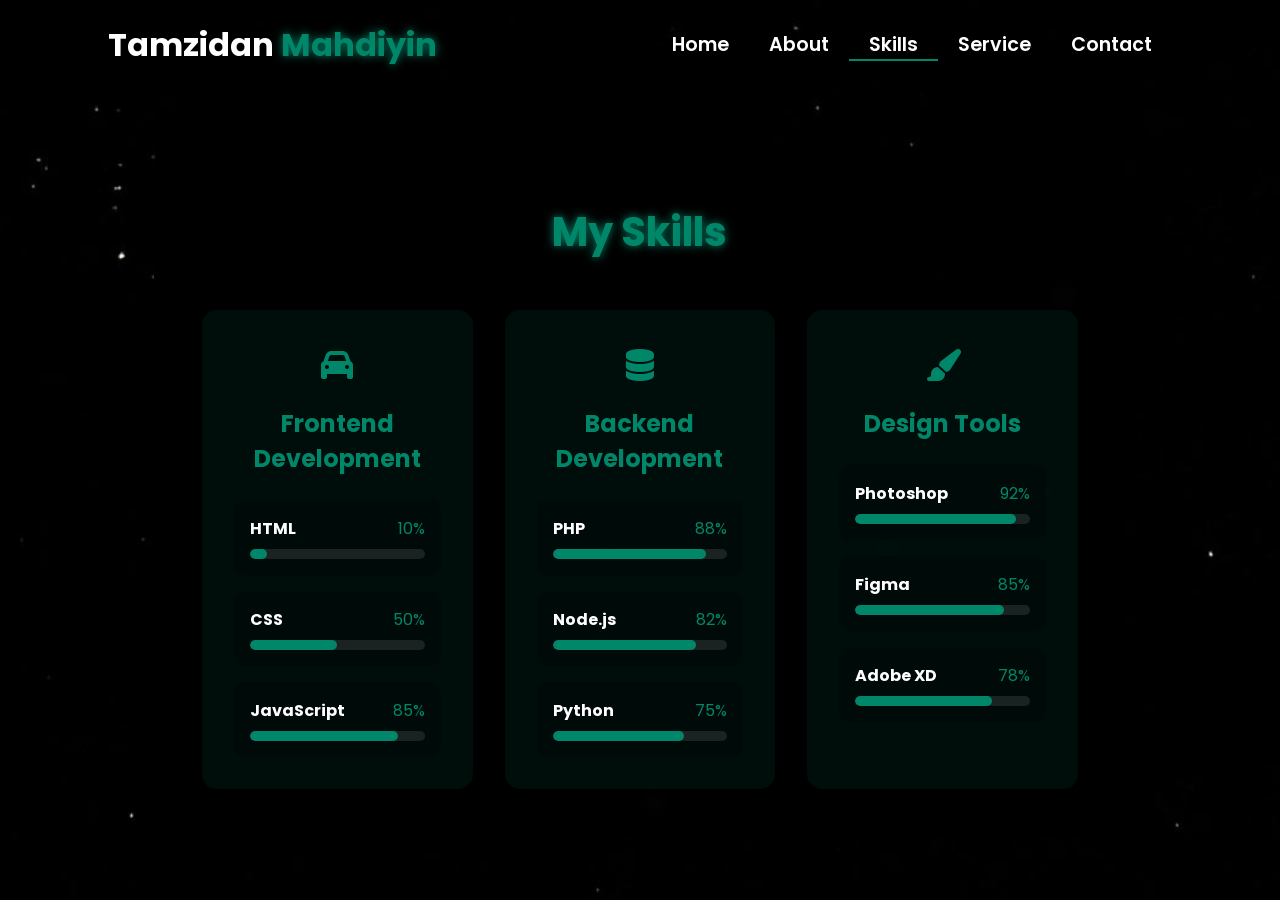
<file: personalweb-2-main/skill.html>
<!-- Subscribe Tamzidan Madiyin di YouTube -->

<!DOCTYPE html>
<html lang="en">
<head>
    <meta charset="UTF-8">
    <meta name="viewport" content="width=device-width, initial-scale=1.0">
    <link rel="stylesheet" href="https://cdnjs.cloudflare.com/ajax/libs/font-awesome/6.5.1/css/all.min.css">
    <link rel="stylesheet" href="https://unpkg.com/aos@next/dist/aos.css" />
    <style>
        @import url("https://fonts.googleapis.com/css2?family=Poppins:wght@100;200;300;400;500;600&display=swap");

        * {
            padding: 0;
            margin: 0;
            font-family: "Poppins", sans-serif;
            box-sizing: border-box;
        }

        body {
            width: 100%;
            min-height: 100vh;
            background-image: url("./img/background.jpg");
            background-size: cover;
            overflow-x: hidden;
            position: relative;
        }

        nav {
            width: 100%;
            height: 10vh;
            position: relative;
            z-index: 1000;
        }

        .nav-container {
            width: 100%;
            height: 100%;
            display: flex;
            justify-content: space-around;
            align-items: center;
        }

        .logo {
            color: white;
            font-size: 2rem;
            font-weight: bold;
        }

        .logo span {
            color: rgb(0, 134, 105);
            text-shadow: 0 0 10px rgb(0, 134, 105);
        }

        .hamburg, .cancel {
            cursor: pointer;
            position: absolute;
            right: 15px;
            top: 10px;
            color: white;
            display: none;
            font-size: clamp(2.5rem, 0.5rem + 5vw, 3rem);
        }

        .nav-container .links {
            display: flex;
        }

        .nav-container .links a {
            font-size: 1.2rem;
            color: white;
            margin: 0 20px;
            text-decoration: none;
            font-weight: 550;
            transition: 0.3s linear;
        }

        .nav-container .links a:hover {
            color: rgb(0, 134, 105);
            border-bottom: 2px solid rgb(0, 134, 105);
        }

        .nav-container .links .active {
            color: rgb(0, 134, 105);
            border-bottom: 2px solid rgb(0, 134, 105);
        }

        .dropdown {
            z-index: 1000;
            position: fixed;
            top: 0;
            left: 0;
            right: 0;
            transform: translateY(-500px);
            width: 100%;
            height: auto;
            backdrop-filter: blur(4px) brightness(40%);
            box-shadow: 0 0 20px black;
            transition: 0.2s linear;
        }

        .dropdown .links a {
            display: flex;
            color: white;
            text-decoration: none;
            padding: 15px 0;
            justify-content: center;
            align-items: center;
            transition: 0.2s linear;
        }

        .dropdown .links a:hover {
            background-color: rgb(0, 134, 105);
        }

        /* Skills Section Styles */
        .skills-container {
            width: 100%;
            min-height: 90vh;
            display: flex;
            justify-content: center;
            align-items: center;
            padding: 2rem;
            position: relative;
            z-index: 1;
        }

        .skills-content {
            width: 80%;
            max-width: 1200px;
            background: rgba(0, 0, 0, 0.7);
            backdrop-filter: blur(10px);
            border-radius: 20px;
            padding: 3rem;
            color: white;
            /* box-shadow: 0 0 30px rgba(58, 211, 3, 0.3); */
        }

        .skills-header {
            text-align: center;
            margin-bottom: 3rem;
        }

        .skills-header h1 {
            font-size: 2.5rem;
            color: rgb(0, 134, 105);
            text-shadow: 0 0 10px rgb(0, 134, 105);
            margin-bottom: 1rem;
        }

        .skills-grid {
            display: grid;
            grid-template-columns: repeat(3, 1fr);
            gap: 2rem;
        }

        .skill-category {
            background: rgba(0, 134, 105, 0.1);
            border-radius: 15px;
            padding: 2rem;
            transition: 0.3s ease;
        }

        .skill-category:hover {
            transform: translateY(-10px);
            box-shadow: 0 0 20px rgba(0, 134, 105, 0.5);
        }

        .skill-category h2 {
            color: rgb(0, 134, 105);
            font-size: 1.5rem;
            margin-bottom: 1.5rem;
            text-align: center;
        }

        .skill-list {
            display: flex;
            flex-direction: column;
            gap: 1rem;
        }

        .skill-item {
            background: rgba(0, 0, 0, 0.3);
            border-radius: 10px;
            padding: 1rem;
        }

        .skill-info {
            display: flex;
            justify-content: space-between;
            margin-bottom: 0.5rem;
        }

        .skill-info h3 {
            font-size: 1rem;
            color: white;
        }

        .skill-info span {
            color: rgb(0, 134, 105);
        }

        .progress-bar {
            width: 100%;
            height: 10px;
            background: rgba(255, 255, 255, 0.1);
            border-radius: 5px;
            overflow: hidden;
        }

        .progress {
            height: 100%;
            background: rgb(0, 134, 105);
            border-radius: 5px;
            transition: width 1.5s ease-in-out;
        }

        .skill-icon {
            font-size: 2rem;
            color: rgb(0, 134, 105);
            margin-bottom: 1rem;
            text-align: center;
        }

        @media (max-width: 884px) {
            .skills-grid {
                grid-template-columns: repeat(2, 1fr);
            }
            
            nav .logo {
                position: absolute;
                top: 16px;
                left: 15px;
                font-size: 1.5rem;
                /* z-index: 1001; */
            }

            .nav-container .links {
                display: none;
            }

            .hamburg, .cancel {
                display: block;
                /* z-index: 1001; */
            }
        }

        @media (max-width: 440px) {
            .skills-container {
                padding: 1rem;
            }

            .skills-content {
                width: 95%;
                padding: 1.5rem;
            }

            .skills-grid {
                grid-template-columns: 1fr;
            }

            .skills-header h1 {
                font-size: 1.8rem;
            }

            .skill-category {
                padding: 1.5rem;
            }

            .skill-category h2 {
                font-size: 1.3rem;
            }

            .skill-icon {
                font-size: 1.5rem;
            }
        }
    </style>
    <title>Skills - Portfolio Website</title>
</head>
<body>
    <nav>
        <div class="nav-container">
            <div class="logo" data-aos="zoom-in" data-aos-duration="1500">
                Tamzidan <span>Mahdiyin</span>
            </div>
            <div class="links">
                <div class="link" data-aos="fade-up" data-aos-duration="1500" data-aos-delay="100"><a href="index.html">Home</a></div>
                <div class="link" data-aos="fade-up" data-aos-duration="1500" data-aos-delay="200"><a href="about.html">About</a></div>
                <div class="link active" data-aos="fade-up" data-aos-duration="1500" data-aos-delay="300"><a href="skill.html">Skills</a></div>
                <div class="link" data-aos="fade-up" data-aos-duration="1500" data-aos-delay="400"><a href="service.html">Service</a></div>
                <div class="link" data-aos="fade-up" data-aos-duration="1500" data-aos-delay="500"><a href="contact.html">Contact</a></div>
            </div>
        </div>
        <i class="fa-solid fa-bars hamburg" onclick="hamburg()"></i>
        <div class="dropdown">
            <div class="links">
                <a href="index.html">Home</a>
                <a href="about.html">About</a>
                <a href="skill.html">Skills</a>
                <a href="service.html">Service</a>
                <a href="contact.html">Contact</a>
                <i class="fa-solid fa-xmark cancel" onclick="cancel()"></i>
            </div>
        </div>
    </nav>

    <div class="skills-container">
        <div class="skills-content">
            <div class="skills-header" data-aos="fade-down" data-aos-duration="1500">
                <h1>My Skills</h1>
            </div>
            <div class="skills-grid">
                <!-- Frontend Development -->
                <div class="skill-category" data-aos="fade-up" data-aos-duration="1500" data-aos-delay="100">
                    <div class="skill-icon">
                        <i class="fa fa-car"></i>
                    </div>
                    <h2>Frontend Development</h2>
                    <div class="skill-list">
                        <div class="skill-item">
                            <div class="skill-info">
                                <h3>HTML</h3>
                                <span>10%</span>
                            </div>
                            <div class="progress-bar">
                                <div class="progress" style="width: 10%"></div>
                            </div>
                        </div>
                        <div class="skill-item">
                            <div class="skill-info">
                                <h3>CSS</h3>
                                <span>50%</span>
                            </div>
                            <div class="progress-bar">
                                <div class="progress" style="width: 50%"></div>
                            </div>
                        </div>
                        <div class="skill-item">
                            <div class="skill-info">
                                <h3>JavaScript</h3>
                                <span>85%</span>
                            </div>
                            <div class="progress-bar">
                                <div class="progress" style="width: 85%"></div>
                            </div>
                        </div>
                    </div>
                </div>

                <!-- Backend Development -->
                <div class="skill-category" data-aos="fade-up" data-aos-duration="1500" data-aos-delay="300">
                    <div class="skill-icon">
                        <i class="fas fa-database"></i>
                    </div>
                    <h2>Backend Development</h2>
                    <div class="skill-list">
                        <div class="skill-item">
                            <div class="skill-info">
                                <h3>PHP</h3>
                                <span>88%</span>
                            </div>
                            <div class="progress-bar">
                                <div class="progress" style="width: 88%"></div>
                            </div>
                        </div>
                        <div class="skill-item">
                            <div class="skill-info">
                                <h3>Node.js</h3>
                                <span>82%</span>
                            </div>
                            <div class="progress-bar">
                                <div class="progress" style="width: 82%"></div>
                            </div>
                        </div>
                        <div class="skill-item">
                            <div class="skill-info">
                                <h3>Python</h3>
                                <span>75%</span>
                            </div>
                            <div class="progress-bar">
                                <div class="progress" style="width: 75%"></div>
                            </div>
                        </div>
                    </div>
                </div>

                <!-- Design Tools -->
                <div class="skill-category" data-aos="fade-up" data-aos-duration="1500" data-aos-delay="500">
                    <div class="skill-icon">
                        <i class="fas fa-paint-brush"></i>
                    </div>
                    <h2>Design Tools</h2>
                    <div class="skill-list">
                        <div class="skill-item">
                            <div class="skill-info">
                                <h3>Photoshop</h3>
                                <span>92%</span>
                            </div>
                            <div class="progress-bar">
                                <div class="progress" style="width: 92%"></div>
                            </div>
                        </div>
                        <div class="skill-item">
                            <div class="skill-info">
                                <h3>Figma</h3>
                                <span>85%</span>
                            </div>
                            <div class="progress-bar">
                                <div class="progress" style="width: 85%"></div>
                            </div>
                        </div>
                        <div class="skill-item">
                            <div class="skill-info">
                                <h3>Adobe XD</h3>
                                <span>78%</span>
                            </div>
                            <div class="progress-bar">
                                <div class="progress" style="width: 78%"></div>
                            </div>
                        </div>
                    </div>
                </div>
            </div>
        </div>
    </div>

    <script src="https://unpkg.com/aos@next/dist/aos.js"></script>
    <script>
        AOS.init({offset: 0});
        
        function hamburg() {
            const navbar = document.querySelector(".dropdown")
            navbar.style.transform = "translateY(0px)"
        }
        
        function cancel() {
            const navbar = document.querySelector(".dropdown")
            navbar.style.transform = "translateY(-500px)"
        }
    </script>
</body>
</html>
</file>
